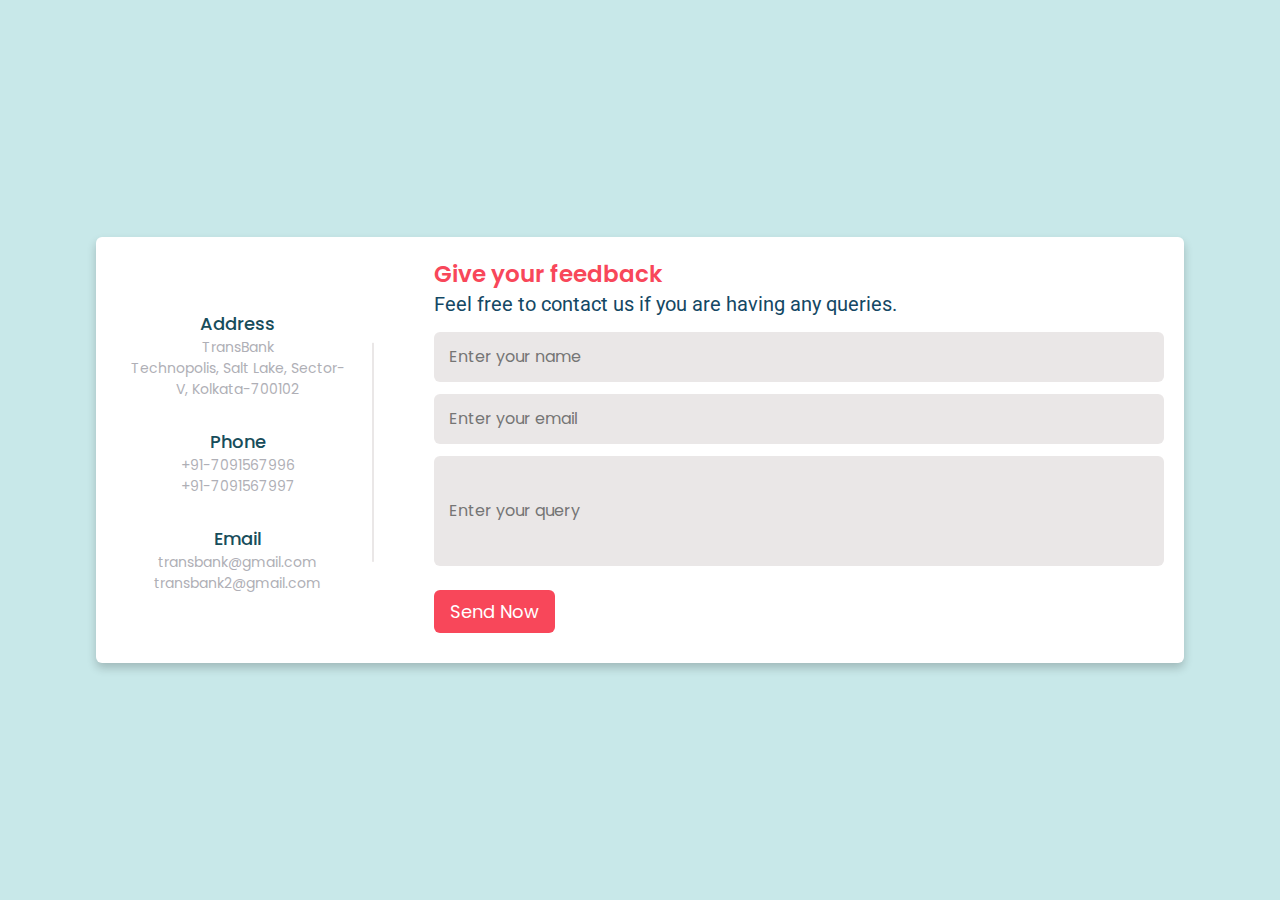
<file: aboutus.html>
<html>
    <head>
        <meta http-equiv="Content-Type" content="text/html; charset=UTF-8">
        <title>About Us</title>
         <link href="aboutus.css" type="text/css" rel="stylesheet">
         <link rel="stylesheet" href="styles.css">    
         <link rel="stylesheet" href="utils.css">
         <link rel="stylesheet" href="https://unpkg.com/aos@next/dist/aos.css"/>

        </head>
        <body>
          <div class="container">
            <div class="content">
              <div class="left-side">
                <div class="address details">
                  <i class="fas fa-map-marker-alt"></i>
                  <div class="topic">Address</div>
                  <div class="text-one">TransBank</div>
                  <div class="text-two">Technopolis, Salt Lake, Sector-V, Kolkata-700102</div>  
                </div>
                <div class="phone details">
                  <i class="fas fa-phone-alt"></i>
                  <div class="topic">Phone</div>
                  <div class="text-one">+91-7091567996</div>
                  <div class="text-two">+91-7091567997</div>
                </div>
                <div class="email details">
                  <i class="fas fa-envelope"></i>
                  <div class="topic">Email</div>
                  <div class="text-one">transbank@gmail.com</div>
                  <div class="text-two">transbank2@gmail.com</div>
                </div>
              </div>
              <div class="right-side">
                <div class="topic-text">Give your feedback</div>
                <p>Feel free to contact us if you are having any queries.</p>
              <form action="#">
                <div class="input-box">
                  <input type="text" placeholder="Enter your name">
                </div>
                <div class="input-box">
                  <input type="text" placeholder="Enter your email">
                </div>
                <div class="input-box message-box">
                    <input type="text" placeholder="Enter your query">
                </div>
                <div class="button">
                  <input type="button" value="Send Now" >
                </div>
              </form>
            </div>
            </div>
          </div>
        </body>
        
	<script>
      var preloader = document.getElementById("loading");
      function loader(){
        preloader.style.display = 'none';
      }
    </script>
	
    <script src="https://unpkg.com/aos@next/dist/aos.js"></script>
    <script>
      AOS.init({
        duration: 700,
      });
    </script>
</html>
</file>
<file: aboutus.css>
@import url('https://fonts.googleapis.com/css2?family=Poppins:wght@200;300;400;500;600;700&display=swap');
*{
  margin: 0;
  padding: 0;
  box-sizing: border-box;
  font-family: "Poppins" , sans-serif;
}
body{
  min-height: 100vh;
  width: 100%;
  background: #c8e8e9;
  display: flex;
  align-items: center;
  justify-content: center;
}
.container{
  width: 85%;
  background: #fff;
  border-radius: 6px;
  padding: 20px 60px 30px 40px;
  box-shadow: 0 5px 10px rgba(0, 0, 0, 0.2);
}
.container .content{
  display: flex;
  align-items: center;
  justify-content: space-between;
}
.container .content .left-side{
  width: 25%;
  height: 100%;
  display: flex;
  flex-direction: column;
  align-items: center;
  justify-content: center;
  margin-top: 15px;
  position: relative;
}
.content .left-side::before{
  content: '';
  position: absolute;
  height: 70%;
  width: 2px;
  right: -15px;
  top: 50%;
  transform: translateY(-50%);
  background: #eae7e7;
}
.content .left-side .details{
  margin: 14px;
  text-align: center;
}
.content .left-side .details i{
  font-size: 30px;
  color: #f8475a;
  margin-bottom: 10px;
}
.content .left-side .details .topic{
  font-size: 18px;
  font-weight: 500;
}
.content .left-side .details .text-one,
.content .left-side .details .text-two{
  font-size: 14px;
  color: #afafb6;
}
.container .content .right-side{
  width: 75%;
  margin-left: 75px;
}
.content .right-side .topic-text{
  font-size: 23px;
  font-weight: 600;
  color: #f8475a;
}
.right-side .input-box{
  height: 50px;
  width: 100%;
  margin: 12px 0;
}
.right-side .input-box input,
.right-side .input-box textarea{
  height: 100%;
  width: 100%;
  border: none;
  outline: none;
  font-size: 16px;
  background: #eae7e7;
  border-radius: 6px;
  padding: 0 15px;
  resize: none;
}
.right-side .message-box{
  min-height: 110px;
}
.right-side .input-box textarea{
  padding-top: 6px;
}
.right-side .button{
  display: inline-block;
  margin-top: 12px;
}
.right-side .button input[type="button"]{
  color: #fff;
  font-size: 18px;
  outline: none;
  border: none;
  padding: 8px 16px;
  border-radius: 6px;
  background: #f8475a;
  cursor: pointer;
  transition: all 0.3s ease;
}
.button input[type="button"]:hover{
  background: #f8475a;
}

@media (max-width: 950px) {
  .container{
    width: 90%;
    padding: 30px 40px 40px 35px ;
  }
  .container .content .right-side{
   width: 75%;
   margin-left: 55px;
}
}
@media (max-width: 820px) {
  .container{
    margin: 40px 0;
    height: 100%;
  }
  .container .content{
    flex-direction: column-reverse;
  }
 .container .content .left-side{
   width: 100%;
   flex-direction: row;
   margin-top: 40px;
   justify-content: center;
   flex-wrap: wrap;
 }
 .container .content .left-side::before{
   display: none;
 }
 .container .content .right-side{
   width: 100%;
   margin-left: 0;
 }
}
</file>
<file: styles.css>
@import url('https://fonts.googleapis.com/css2?family=Poppins:wght@400;500&family=Roboto:wght@400;700&display=swap');


/* Basic for all website */

*{
    margin: 0;
    padding: 0;
    box-sizing: border-box;
}

:root{
    --primary-button-color:#ff4949 ;
    --primary-text-color:#3bae38;
    --secondary-text-color:#fe563e;
    --accent-color:#ff4b47;
    --accent-color-dark:#21dcfd;
    --padding-inline-section:20px;
    --primary-write-color:#184d5b;
    --secondary-write-color:#144864;

}

body{
    font-family: 'Poppins',sans-serif;
    color: var(--primary-write-color);
}
h1{
    font-size: 3rem;
}
h2{
    font-size: 2rem;
}
h3{
    font-size: 1.5rem;
}
h4{
    font-size: 1.18rem;
}
p{
    font-family: 'Roboto',sans-serif;
    font-size: 1.23rem;
    line-height: 1.8rem;
    color: var(--secondary-write-color);
}
a{
    text-decoration: none;
    display: inline-block;
}




/* utility class */
.container{
    max-width: 1230px;
    margin-inline: auto;
    padding-inline: var(--padding-inline-section);
}

.small-bold-text{
    font-size: 1.1rem;
    font-weight: 700;
}
.flex{
    display: flex;
    align-items: center;
}
ul{
    list-style: none;
}
.hover-links{
    color: var(--primary-write-color);
    transition: 0.2s ease-out;
}
.hover-links:hover{
    color: var(--accent-color-dark);
}
.primary-button{
    background-color: var(--accent-color);
    border-radius: 6px;
    font-weight: 700;
    padding: 12px 24px;
    color: white !important;
    box-shadow: 0 0 2px var(--secondary-text-color);
    transition: 0.2s ease-out;
}
.primary-button:hover{
    background-color: var(--accent-color-dark);
    box-shadow: 0 0 2px var(--secondary-word-color);
}
.secondary-button{
    border: 0.5px solid var(--secondary-text-color);
    border-radius: 6px;
    font-weight: 700;
    padding: 12px 24px;
    color: var(--primary-button-color) !important;
    transition: 0.2s ease-out;
}
.secondary-button:hover{
    border-color: var(--accent-color-dark);
    color: var(--accent-color-dark) !important;
}



/* top banner */
.top-banner{
    background-color: #3d8f9d;
    background-image: url('./Images/asset\ 30.png') ;
    background-size: 300px;
}


.banner-text{
    color: white;
    padding: 15px 30px;
    text-align: center;
}


/* navbar */

.main{
    margin-top: 25px;
    justify-content: space-between;
}
.left img{
    width: 150px;
}
.right{
    flex-basis: 730px;
}
.right ul{
    justify-content: end;
    gap: 35px;
}
.small-text{
    font-size: 1.1rem;
    font-weight: 400;
}


/* header */
header{
    padding: 60px var(--padding-inline-section);
}
.header-section{
    justify-content: center;
    gap: 90px;
}


.hleft{
    max-width: 40vw;
}
.hleft h1{
    margin-top: 20px;
    margin-bottom: 10px;
}
.gsb{
    margin-top: 20px;
}
.hright img{
    width: 460px;
}



/* <!-- companies-section --> */
.companies-header{
    text-align: center;
    margin-block: 30px;
    color: var(--primary-write-color);
}
.logos{
    justify-content: space-between;
    flex-wrap: wrap;
}
.logo{
    height: 45px;
}


/* feature-section */
.feature{
    padding: 80px var(--padding-inline-section) 0;
    background-image: url(./Images/asset\ 32.svg);
    background-repeat: no-repeat;
    background-position: center;
    margin-bottom: 50px;
}
.feature-header{
    text-align: center;
}
.feature-header h2{
    margin-bottom: 20px;
}
.feature-area{
    flex-wrap: wrap;
    justify-content: space-between;
    gap: 40px;
    margin-top: 50px;
}
.card{
    flex-direction: column;
    gap: 20px;
    max-width: 30%;
    text-align: center;
}


/* big-feature section */
.big-feature{
    padding: 30px var(--padding-inline-section) 0;
}
.big-feature-section{
    gap: 30px;
}
.bfs{
    flex-direction: row-reverse;
}
.feature-img img{
    width: 100%;
}
.big-feature h3{
    margin-bottom: 10px;
}
.feature-desc{
    flex-direction: column;
    align-items: flex-start;
}


/* example-section */
.example{
    padding: 50px var(--padding-inline-section);
}
.example-header{
    flex-direction: column;
    gap: 20px;
}
.example-card{
    width: 23%;
    position: relative;
    min-height: 300px;
    background: black;
    transition: 0.2s ease-out;
}
.example-card:hover{
    box-shadow: 0 0 10px rgb(151, 150, 150);
}
.example-card h3{
    position: absolute;
    left: 20px;
    right: 20px;
    bottom: 20px;
    color: white;
}
.example-area{
    justify-content: space-between;
    margin-block: 30px; ;
}

/* .example-card nth :nth-child() --- we can use it also */


/* cta-section */

.cta{
    padding: 70px var(--padding-inline-section);
    background-color:#96d7fc;
}
.cta-container{
    justify-content: center;
    gap: 60px;
    color: white;
}
.ctaleft{
    max-width: 50vw;
}
.ctaleft h2{
    margin-top: 20px;
}
.ctaleft h4{
    margin-block: 20px;
}
.ctaleft p{
    color: white;
    margin-top: 20px;
}
.psb{
    margin-top: 30px;
}
.ctaright img{
    width: 530px;
}
.ctaleft ul{
    list-style: disc;
}
.ctaleft li{
    margin-block: 8px;
}
.list{
    gap: 35px;
}
.llist{
    max-width: 50vw;
}



/* bta-section */

.bta{
    padding: 80px var(--padding-inline-section);
}
.bta-section{
    flex-direction: column;
    gap: 30px;
}

.bta p{
    color:var(--primary-write-color);
    margin-top: 15px;
}


/* footer */
footer{
    padding: 60px var(--padding-inline-section);
    background-color: #e6e5e5;
}
.footer-section{
    align-items: flex-start;
    justify-content: space-between;
}
.link-column{
    flex-direction: column;
    align-items: flex-start;
    gap: 14px;
}
footer img{
    width: 135px;
}


/* subfooter */
.subfooter{
    background-color:rgb(255 99 99);
    padding: var(--padding-inline-section);
}
.subfooter-section{
    justify-content: center;
    gap: 30px;
}
.subfooter .hover-links:hover{
    color: white;
}
</file>
<file: utils.css>
@media screen and (max-width:950px) {

    /* navbar */
    .main{
        flex-direction: column;
    }
    .right{
        flex-basis: 0;
    }
    .right ul{
        gap: 17px;
    }
    .small-text{
        font-size: 1rem;
        font-weight: 400;
    }
    .secondary-button{
        padding: 12px 16px;
    }
    .primary-button{
        padding: 12px 16px;
    }

    /* header */
    .header-section{
        flex-direction: column;
    }
    .hleft{
        max-width: none;
    }
    .hright img{
        animation: none;
    }

    /* companies-section */
    .logo{
        height: 35px;
    }

    /* feature-section */
    .feature-area{
        gap: 50px;
    }
    .card{
        max-width: 45%;
    }

    .example-card{
        width: 24%;
        min-height: 250px;
    }
    .example-card h3{
        font-size: 1.3rem;
    }


    /* cta */
    .cta-container{
        flex-direction: column;
    }
    .ctaright{
        display: none;
    }
    .ctaleft{
        max-width: none;
    }

}

@media screen and (max-width:750px){

    .logo{
        height: 28px;
    }
    .hright img{
        width: 480px;
    }
    .feature-area{
        flex-wrap: nowrap;
        gap: 60px;
        flex-direction: column;
    }
    .card{
        max-width: none;
    }
    .big-feature-section{
        flex-direction: column;
    }
    .bfs{
        flex-direction: column;
    }
    .feature-img img{
        width: 70%;
    }
    .bfs .feature-img{
        display: flex;
        justify-content: flex-end;
    }
    .bfs .feature-desc{
        align-items: flex-end;
    }
    .bfs .feature-desc p{
        text-align: end;
    }

    .example-header h2{
        font-size: 1.7rem;
    }
    .example-card{
        width: 24%;
        min-height: 220px;
    }
    .example-card h3{
        font-size: 1.1rem;
    }

    .footer-section{
        gap: 15px;
    }
    footer img{
        width: 80px;
    }
    .link-column{ 
        gap: 12px;
    }

    .subfooter-section{
        gap: 23px;
    }


}


@media screen and (max-width:600px){


    .right ul{
        flex-direction: column;
        gap: 18px;
    }
    .small-text{
        font-size: 1.1rem;
        font-weight: 600;
    }
    .right .secondary-button{
        padding: 12px 90px;
    }
    .right .primary-button{
        padding: 12px 90px;
    }


    .hleft h1{
        font-size: 2.5rem;
    }
    .hleft p{
        font-size: 1.2rem;
    }
    .logo{
        height: 23px;
    }
    .hright img{
        width: 400px;
    }

    .feature-desc p{
    font-size: 1.1rem;
    }
    .example-card{
        width: 24%;
        min-height: 150px;
    }
    .example-card h3{
        font-size: 0.7rem;
    }
    .bta h2{
        font-size: 1.8rem;
        text-align: center;
    }
    .bta p{
        text-align: center;
    }
    footer{
        padding: 60px 10px;
    }
    .footer-section{
        gap: 10px;
    }
    footer .company-logo{
        display: none;
    }
    .link-column{ 
        gap: 10px;
    }
    .subfooter-section{
        gap: 15px;
    }


}

@media screen and (max-width:500px){
    .logo{
        height: 21px;
    }
    .hright img{
        width: 320px;
    }
}


@media screen and (max-width:450px){
    .logo{
        height: 19px;
    }
    .hright img{
        width: 300px;
    }
}

@media screen and (max-width:400px){
    .logo{
        height: 18px;
    }
}
</file>
